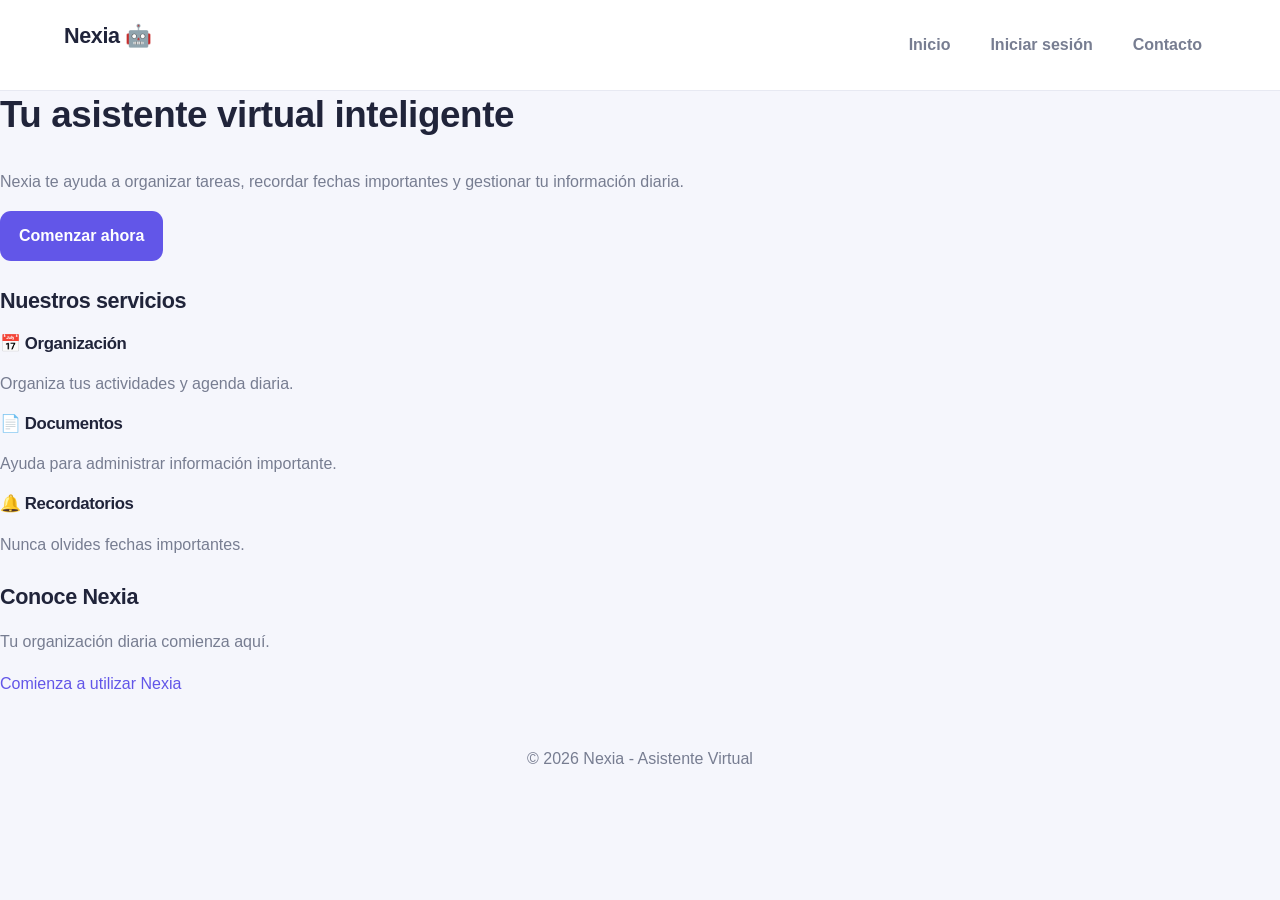
<file: index.html>
<!DOCTYPE html>
<html lang="es">

<head>
    <meta charset="UTF-8">
    <meta name="viewport" content="width=device-width, initial-scale=1.0">

    <title>Nexia | Asistente Virtual</title>

    <link rel="stylesheet" href="css/style.css">
</head>

<body>

    <header>
        <nav class="navbar">

            <h2 class="logo">Nexia 🤖</h2>

            <ul class="menu">
                <li><a href="index.html">Inicio</a></li>
                <li><a href="pages/login.html">Iniciar sesión</a></li>
                <li><a href="#contacto">Contacto</a></li>
            </ul>

        </nav>
    </header>

    <section class="hero">

        <div class="hero-text">

            <h1>Tu asistente virtual inteligente</h1>

            <p>
                Nexia te ayuda a organizar tareas,
                recordar fechas importantes y gestionar
                tu información diaria.
            </p>

            <button onclick="window.location.href='pages/login.html'">
                Comenzar ahora
            </button>

        </div>

    </section>

    <section class="services">

        <h2>Nuestros servicios</h2>

        <div class="cards">

            <div class="card">
                <h3>📅 Organización</h3>
                <p>Organiza tus actividades y agenda diaria.</p>
            </div>

            <div class="card">
                <h3>📄 Documentos</h3>
                <p>Ayuda para administrar información importante.</p>
            </div>

            <div class="card">
                <h3>🔔 Recordatorios</h3>
                <p>Nunca olvides fechas importantes.</p>
            </div>

        </div>

    </section>

    <section id="contacto">
        <h2>Conoce Nexia</h2>
        <p>Tu organización diaria comienza aquí.</p>
        <a href="pages/login.html">Comienza a utilizar Nexia</a>
    </section>

    <footer>
        <p>© 2026 Nexia - Asistente Virtual</p>
    </footer>

</body>

</html>
</file>
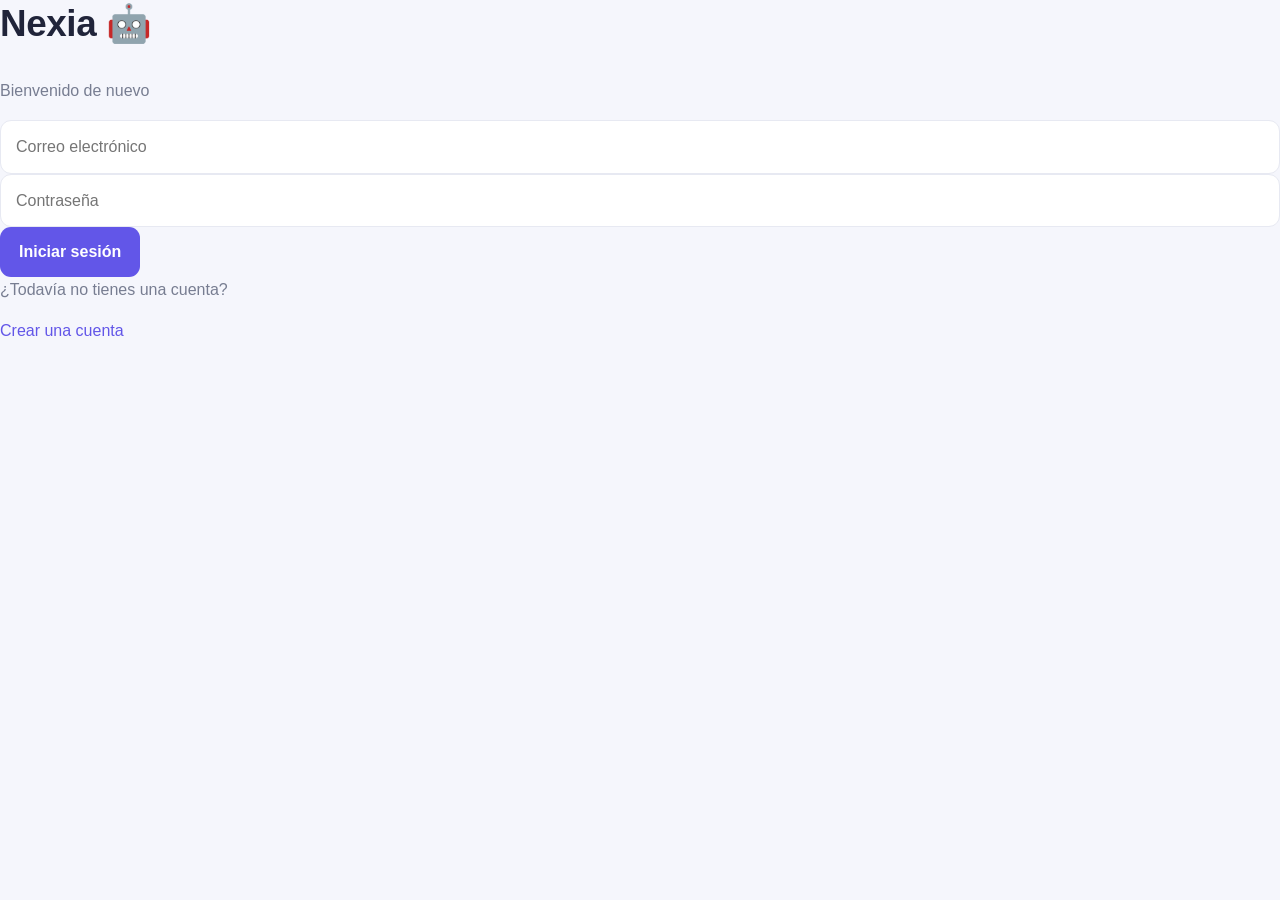
<file: pages/dashboard.html>
<!DOCTYPE html>
<html lang="es">

<head>
    <meta charset="UTF-8">
    <meta name="viewport" content="width=device-width, initial-scale=1.0">
    <meta name="theme-color" content="#f5f6fc">
    <title>Dashboard | Nexia</title>
    <link rel="stylesheet" href="../css/style.css">
</head>

<body class="dashboard-page">

    <div class="app-layout">

        <aside class="sidebar">
            <a href="dashboard.html" class="brand">
                <span class="brand-icon">N</span>
                <span>Nexia<span class="brand-dot">.</span></span>
            </a>

            <p class="sidebar-label">MENÚ PRINCIPAL</p>

            <nav class="sidebar-nav">
                <a href="#inicio" class="nav-item active">
                    <span>▦</span> Inicio
                </a>

                <a href="#recordatorios" class="nav-item">
    <span>♧</span> Recordatorios
</a>

                <a href="#estadisticas" class="nav-item">
                    <span>▤</span> Estadísticas
                </a>

                <a href="#chat" class="nav-item">
                    <span>✦</span> Asistente IA
                </a>

                <a href="#tareas" class="nav-item">
                    <span>✓</span> Mis tareas
                </a>

                <a href="#perfil" class="nav-item">
                    <span>♙</span> Mi perfil
                </a>
            </nav>

            <div class="sidebar-bottom">
                <div class="sidebar-help">
                    <span class="help-icon">✦</span>
                    <h3>Tu día, más fácil</h3>
                    <p>Organiza tus pendientes con Nexia.</p>
                    <a href="#chat">Hablar con Nexia →</a>
                </div>

                <button class="logout-button" onclick="cerrarSesion()">
                    ↪ Cerrar sesión
                </button>
            </div>
        </aside>

        <main class="main-content">

            <header class="topbar">
                <div>
                    <p class="breadcrumb">Workspace / Dashboard</p>
                    <h2>Panel de control</h2>
                </div>

                <a href="#perfil" class="topbar-user">
                    <span class="topbar-avatar">👤</span>
                    <span>
                        <strong id="nombre-topbar">Mi cuenta</strong>
                        <small>Cuenta personal</small>
                    </span>
                </a>
            </header>

            <section class="welcome-banner" id="inicio">
                <div class="welcome-content">
                    <span class="eyebrow">TU ASISTENTE PERSONAL</span>

                    <h1 id="bienvenida">¡Bienvenido a Nexia! 👋</h1>

                    <p>
                        Organiza tus tareas, administra tus recordatorios
                        y aprovecha mejor tu tiempo.
                    </p>

                    <a href="#chat" class="primary-link">
                        Hablar con Nexia <span>→</span>
                    </a>
                </div>

                <div class="welcome-decoration" aria-hidden="true">
                    <div class="decoration-orbit orbit-one"></div>
                    <div class="decoration-orbit orbit-two"></div>
                    <div class="decoration-robot">✦</div>
                    <span class="decoration-spark spark-one">✧</span>
                    <span class="decoration-spark spark-two">✦</span>
                </div>
            </section>

            <section class="overview-section">
                <div class="section-heading">
                    <div>
                        <span class="section-kicker">VISTA GENERAL</span>
                        <h2>Tu resumen</h2>
                    </div>

                    <span class="live-status">
                        <span></span> Panel activo
                    </span>
                </div>

                <div class="dashboard-cards">

                    <article class="dash-card stat-card">
                        <div class="stat-top">
                            <span class="stat-icon purple">✓</span>
                            <span class="stat-tag">ORGANIZACIÓN</span>
                        </div>
                        <h3 id="total-tareas">0</h3>
                        <p>Tareas registradas</p>
                        <small id="contador-tareas">Cargando tareas...</small>
                    </article>

                    <article class="dash-card stat-card">
                        <div class="stat-top">
                            <span class="stat-icon orange">♧</span>
                            <span class="stat-tag">PLANIFICACIÓN</span>
                        </div>
                        <h3 id="total-recordatorios">0</h3>
                        <p>Recordatorios guardados</p>
                        <small id="contador-recordatorios">Cargando recordatorios...</small>
                    </article>

                    <article class="dash-card stat-card">
                        <div class="stat-top">
                            <span class="stat-icon green">✦</span>
                            <span class="stat-tag">ASISTENCIA</span>
                        </div>
                        <h3>IA</h3>
                        <p>Asistente Nexia</p>
                        <small>Disponible para ayudarte</small>
                    </article>

                </div>
            </section>

            <section class="workspace-grid" id="estadisticas">

                <div class="content-panel chat-app" id="chat">
                    <div class="panel-heading">
                        <div class="assistant-heading">
                            <div class="assistant-avatar">✦</div>
                            <div>
                                <h2>Habla con Nexia</h2>
                                <p><span class="online-dot"></span> Asistente disponible</p>
                            </div>
                        </div>

                        <span class="ai-badge">ASISTENTE</span>

                        <button type="button" onclick="limpiarHistorialChat()">
    Limpiar conversación
</button>
                    </div>

                    <div id="chat-box" class="chat-box">
                        <div class="mensaje bot">
                            ¡Hola! 👋 Soy Nexia, tu asistente virtual.
                            Puedo ayudarte a organizar tus tareas y guardar
                            recordatorios. ¿Qué hacemos hoy?
                        </div>
                    </div>

                    <div class="chat-input">
                        <input
                            type="text"
                            id="mensaje"
                            placeholder="Escribe tu mensaje..."
                            aria-label="Mensaje para Nexia"
                           
                            
                        <button onclick="enviarMensaje()" aria-label="Enviar mensaje">
                            Enviar <span>➤</span>
                        </button>
                    </div>

                    <p class="chat-hint">
                        Prueba: «Crear tarea: estudiar programación».
                    </p>
                </div>

                <div class="content-panel profile-panel" id="perfil">
                    <div class="panel-heading">
                        <div>
                            <span class="section-kicker">TU CUENTA</span>
                            <h2>Mi perfil</h2>
                        </div>
                        <span class="profile-menu">•••</span>
                    </div>

                    <div class="profile-identity">
                        <div class="profile-avatar">👤</div>
                        <h3 id="nombre-perfil">Usuario</h3>
                        <p id="correo-perfil">correo@email.com</p>
                        <span class="profile-status">● Sesión activa</span>
                    </div>

                    <div class="profile-divider"></div>

                    <div class="profile-detail">
                        <span>Tipo de cuenta</span>
                        <strong>Personal</strong>
                    </div>

                    <div class="profile-detail">
                        <span>Plataforma</span>
                        <strong>Nexia Assistant</strong>
                    </div>

                    <a href="#inicio" class="profile-action">
                        Volver al inicio <span>→</span>
                    </a>
                </div>

            </section>

            
<section class="content-panel reminders" id="recordatorios">
    <div class="panel-heading">
        <div>
            <span class="section-kicker">PLANIFICACIÓN</span>
            <h2>Mis recordatorios 🔔</h2>
            <p>Consulta y administra tus próximos pendientes.</p>
        </div>
    </div>

    <form onsubmit="event.preventDefault(); agregarRecordatorio();">
        <div>
            <label for="recordatorio">Descripción</label>
            <input
                type="text"
                id="recordatorio"
                placeholder="Ej. Pagar internet"
                required>
        </div>

        <div>
            <label for="fecha">Fecha</label>
            <input type="date" id="fecha" required>
        </div>

        <button type="submit">Guardar recordatorio</button>
    </form>

    <ul id="lista-recordatorios"></ul>
</section>

            <section class="content-panel tasks" id="tareas">
    <div class="panel-heading">
        <div>
            <span class="section-kicker">PRODUCTIVIDAD</span>
            <h2>Mis tareas</h2>
            <p>Registra y organiza las actividades que necesitas completar.</p>
        </div>

        <span class="task-heading-icon">✓</span>
    </div>

    <div class="task-container">
    <input
        type="text"
        id="tarea"
        placeholder="Ej. Terminar mi proyecto..."
        aria-label="Nombre de la nueva tarea"
        onkeydown="if(event.key === 'Enter') agregarTarea()">

    <select id="prioridad-tarea">
        <option value="media">Prioridad media</option>
        <option value="alta">Prioridad alta</option>
        <option value="baja">Prioridad baja</option>
    </select>

    <select id="categoria-tarea">
        <option value="personal">Personal</option>
        <option value="estudio">Estudio</option>
        <option value="trabajo">Trabajo</option>
        <option value="otros">Otros</option>
    </select>

    <button type="button" onclick="agregarTarea()">
        + Agregar tarea
    </button>
</div>

<div class="task-filters">
    <div>
        <label for="filtro-tareas">Estado:</label>
        <select id="filtro-tareas" onchange="mostrarTareas()">
            <option value="todas">Todas</option>
            <option value="pendientes">Pendientes</option>
            <option value="completadas">Completadas</option>
        </select>
    </div>

    <div>
        <label for="filtro-categoria">Categoría:</label>
        <select id="filtro-categoria" onchange="mostrarTareas()">
            <option value="todas">Todas</option>
            <option value="personal">Personal</option>
            <option value="estudio">Estudio</option>
            <option value="trabajo">Trabajo</option>
            <option value="otros">Otros</option>
        </select>
    </div>
</div>



    <ul id="lista-tareas"></ul>
    
</section>

            <footer class="app-footer">
                <a href="#inicio" class="footer-brand">Nexia.</a>
                <p>Tu tiempo importa. Organízalo con Nexia.</p>
                <span>© 2026 Nexia</span>
            </footer>

        </main>
    </div>

    <script src="../js/App.js"></script>
    <script src="../js/auth.js"></script>
    <script src="../js/chat.js"></script>

</body>
</html>
</file>
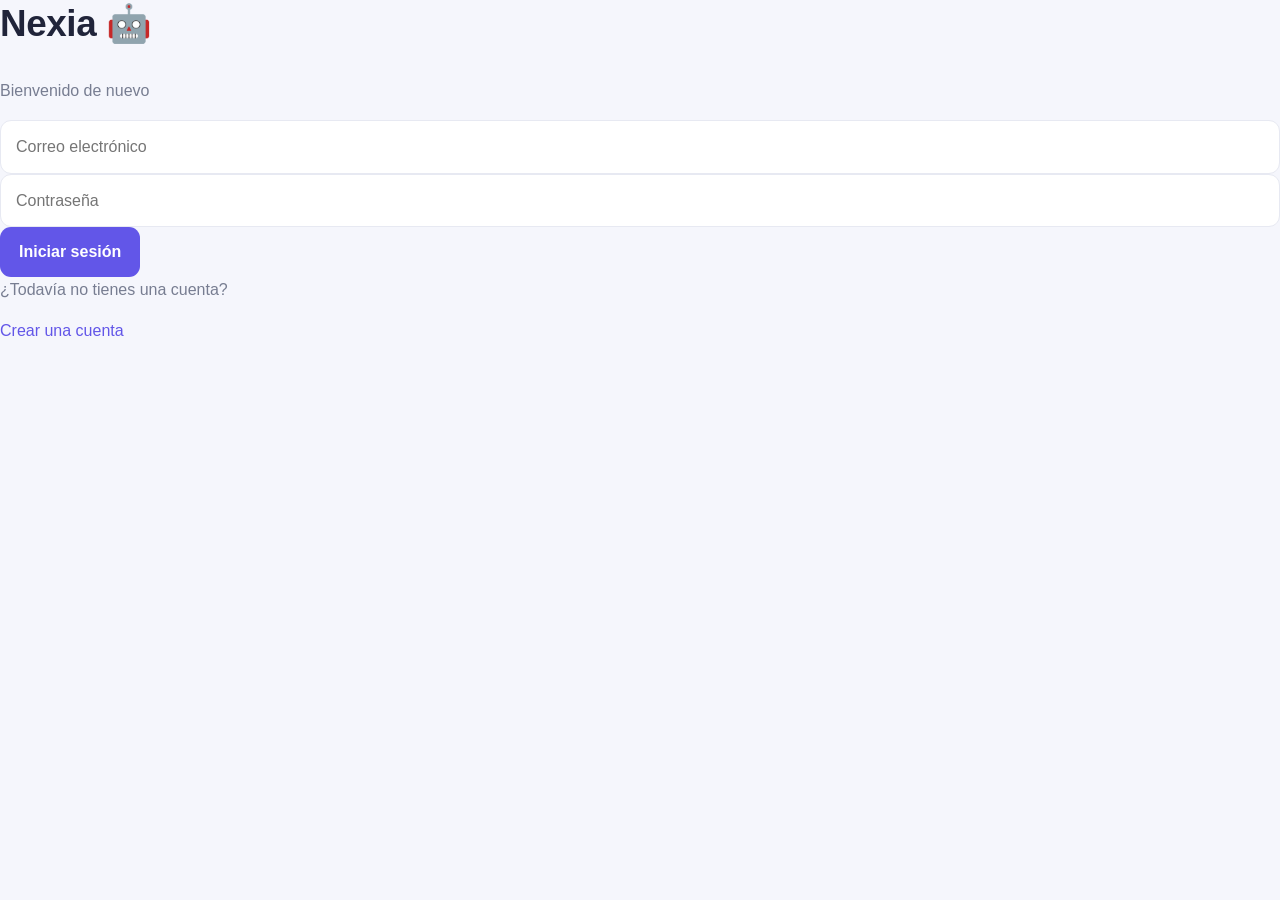
<file: pages/login.html>
<!DOCTYPE html>
<html lang="es">

<head>
    <meta charset="UTF-8">
    <meta name="viewport" content="width=device-width, initial-scale=1.0">

    <title>Login | Nexia</title>

    <link rel="stylesheet" href="../css/style.css">
</head>

<body>

    <section class="login">

        <div class="login-box">

            <h1>Nexia 🤖</h1>

            <p>Bienvenido de nuevo</p>

            <input
                type="email"
                id="correo"
                placeholder="Correo electrónico"
            >

            <input
                type="password"
                id="password"
                placeholder="Contraseña"
            >

            <button onclick="iniciarSesion()">
                Iniciar sesión
            </button>

            <p>¿Todavía no tienes una cuenta?</p>

            <a href="registro.html">Crear una cuenta</a>

        </div>

    </section>

    <script src="../js/auth.js"></script>

</body>

</html>
</file>
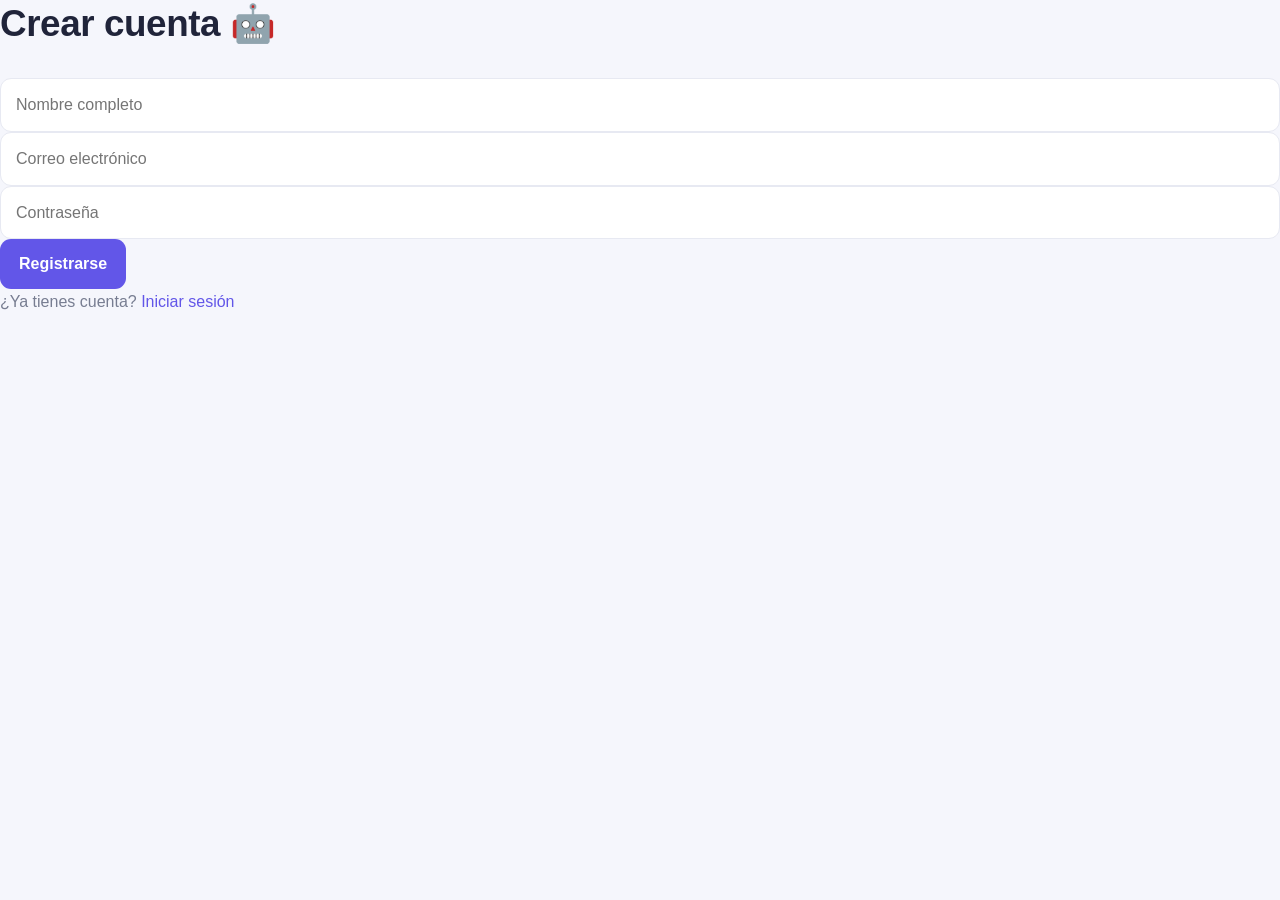
<file: pages/register.html>
<!DOCTYPE html>
<html lang="es">

<head>

    <meta charset="UTF-8">

    <meta name="viewport" content="width=device-width, initial-scale=1.0">

    <title>Registro | Nexia</title>

    <link rel="stylesheet" href="../css/style.css">

</head>

<body>

<section class="login">

    <div class="login-box">

        <h1>Crear cuenta 🤖</h1>

        <input
            type="text"
            id="nombre"
            placeholder="Nombre completo">

        <input
            type="email"
            id="correoRegistro"
            placeholder="Correo electrónico">

        <input
            type="password"
            id="passwordRegistro"
            placeholder="Contraseña">

        <button onclick="registrarUsuario()">

            Registrarse

        </button>

        <p>
            ¿Ya tienes cuenta?
            <a href="login.html">Iniciar sesión</a>
        </p>

    </div>

</section>

<script src="../js/auth.js"></script>

</body>

</html>
</file>
<file: css/style.css>
:root {
    --primary: #6256e8;
    --primary-dark: #4f46c8;
    --primary-light: #eeecff;
    --secondary: #16b8a6;
    --background: #f5f6fc;
    --surface: #ffffff;
    --text: #20243a;
    --muted: #777d91;
    --border: #e7e9f2;
    --success: #16a779;
    --danger: #e65365;
    --shadow: 0 8px 28px rgba(36, 40, 85, 0.06);
    --radius: 18px;
}

* {
    box-sizing: border-box;
}

html {
    scroll-behavior: smooth;
}

body {
    margin: 0;
    font-family: Inter, "Segoe UI", Arial, sans-serif;
    background: var(--background);
    color: var(--text);
    line-height: 1.6;
}

button,
input,
textarea,
select {
    font: inherit;
}

button {
    cursor: pointer;
    transition: background 0.2s, transform 0.2s;
}

button:hover {
    transform: translateY(-1px);
}

a {
    color: var(--primary);
    text-decoration: none;
}

h1,
h2,
h3,
p {
    margin-top: 0;
}

h1,
h2,
h3 {
    line-height: 1.3;
    letter-spacing: -0.4px;
}

h1 {
    font-size: clamp(1.7rem, 3vw, 2.3rem);
}

h2 {
    font-size: 1.35rem;
}

h3 {
    font-size: 1.05rem;
}

p {
    color: var(--muted);
}

header {
    padding: 22px 5%;
    background: var(--surface);
    border-bottom: 1px solid var(--border);
}

header h1 {
    margin-bottom: 0;
    color: var(--primary);
}

nav {
    display: flex;
    align-items: center;
    justify-content: space-between;
    gap: 20px;
    flex-wrap: wrap;
}

.menu {
    display: flex;
    align-items: center;
    gap: 12px;
    flex-wrap: wrap;
    list-style: none;
    padding: 0;
    margin: 0;
}

.menu a {
    display: inline-block;
    padding: 10px 14px;
    border-radius: 10px;
    color: var(--muted);
    font-weight: 600;
    transition: 0.2s;
}

.menu a:hover {
    background: var(--primary-light);
    color: var(--primary);
}

main {
    width: min(1200px, 92%);
    margin: 32px auto;
}

section {
    margin-bottom: 26px;
}

.resumen,
.estadisticas,
.perfil,
.tasks,
.chat-app,
.task-container,
.dash-card {
    background: var(--surface);
    border: 1px solid var(--border);
    border-radius: var(--radius);
    box-shadow: var(--shadow);
}

.resumen,
.estadisticas,
.perfil,
.tasks,
.chat-app {
    padding: 26px;
}

.resumen h2,
.estadisticas h2,
.perfil h2,
.tasks h2,
.chat-app h2 {
    margin-bottom: 18px;
}

.dashboard-cards {
    display: grid;
    grid-template-columns: repeat(3, minmax(0, 1fr));
    gap: 18px;
}

.dash-card {
    padding: 24px;
    border-top: 4px solid var(--primary);
    transition: transform 0.2s, box-shadow 0.2s;
}

.dash-card:hover {
    transform: translateY(-3px);
    box-shadow: 0 12px 30px rgba(36, 40, 85, 0.1);
}

.dash-card h3 {
    margin-bottom: 8px;
    color: var(--primary);
    font-size: 2rem;
}

.dash-card p {
    margin-bottom: 0;
}

.perfil p {
    margin-bottom: 10px;
}

.chat-box {
    display: flex;
    flex-direction: column;
    gap: 14px;
    height: 360px;
    overflow-y: auto;
    padding: 20px;
    margin-bottom: 16px;
    background: #f8f8ff;
    border: 1px solid var(--border);
    border-radius: 14px;
}

.mensaje {
    width: fit-content;
    max-width: 85%;
    padding: 12px 16px;
    border-radius: 16px;
    overflow-wrap: anywhere;
    white-space: pre-wrap;
}

.mensaje.bot {
    align-self: flex-start;
    color: var(--text);
    background: #ffffff;
    border: 1px solid var(--border);
    border-bottom-left-radius: 5px;
}

.mensaje.user {
    align-self: flex-end;
    color: #ffffff;
    background: var(--primary);
    border-bottom-right-radius: 5px;
}

.chat-input,
.task-container {
    display: flex;
    align-items: center;
    gap: 12px;
}

.chat-input input,
.task-container input {
    flex: 1;
    min-width: 0;
}

input,
textarea,
select {
    width: 100%;
    padding: 13px 15px;
    color: var(--text);
    background: #ffffff;
    border: 1px solid var(--border);
    border-radius: 11px;
    outline: none;
    transition: border-color 0.2s, box-shadow 0.2s;
}

input:focus,
textarea:focus,
select:focus {
    border-color: var(--primary);
    box-shadow: 0 0 0 3px rgba(98, 86, 232, 0.12);
}

button {
    padding: 12px 19px;
    color: #ffffff;
    background: var(--primary);
    border: none;
    border-radius: 11px;
    font-weight: 600;
}

button:hover {
    background: var(--primary-dark);
}

.tasks .task-container {
    padding: 0;
    margin-bottom: 18px;
    border: none;
    box-shadow: none;
}

#lista-tareas {
    display: grid;
    gap: 10px;
    padding: 0;
    list-style: none;
}

#lista-tareas li {
    display: flex;
    align-items: center;
    justify-content: space-between;
    gap: 12px;
    padding: 14px 16px;
    background: #f8f8ff;
    border: 1px solid var(--border);
    border-radius: 12px;
}

#lista-tareas li span {
    overflow-wrap: anywhere;
}

#lista-tareas li button {
    flex-shrink: 0;
    padding: 8px 12px;
    background: #fff0f1;
    color: var(--danger);
}

#lista-tareas li button:hover {
    background: #ffe0e4;
}

form {
    display: grid;
    gap: 16px;
}

label {
    display: block;
    margin-bottom: 6px;
    font-weight: 600;
}

footer {
    padding: 24px 5%;
    color: var(--muted);
    text-align: center;
}

@media (max-width: 760px) {
    header {
        padding: 18px 4%;
    }

    main {
        width: 94%;
        margin: 20px auto;
    }

    .dashboard-cards {
        grid-template-columns: repeat(2, minmax(0, 1fr));
        gap: 12px;
    }

    .resumen,
    .estadisticas,
    .perfil,
    .tasks,
    .chat-app {
        padding: 18px;
    }

    .dash-card {
        padding: 17px;
    }

    .dash-card h3 {
        font-size: 1.6rem;
    }

    .menu {
        gap: 4px;
    }

    .menu a {
        padding: 8px 10px;
    }
}

@media (max-width: 480px) {
    .dashboard-cards {
        grid-template-columns: 1fr;
    }

    .chat-box {
        height: 320px;
        padding: 12px;
    }

    .chat-input,
    .task-container {
        align-items: stretch;
    }

    .chat-input button,
    .task-container button {
        padding: 11px 13px;
    }

    .mensaje {
        max-width: 94%;
    }
}


.dashboard-page {
    background: #f5f6fc;
}

.app-layout {
    min-height: 100vh;
}

.sidebar {
    position: fixed;
    inset: 0 auto 0 0;
    z-index: 10;
    display: flex;
    flex-direction: column;
    width: 248px;
    padding: 30px 20px 20px;
    background: #fff;
    border-right: 1px solid #e7e9f2;
}

.brand {
    display: flex;
    align-items: center;
    gap: 11px;
    margin-bottom: 46px;
    color: #20243a;
    font-size: 1.65rem;
    font-weight: 800;
    letter-spacing: -1px;
}

.brand-icon {
    display: grid;
    width: 42px;
    height: 42px;
    place-items: center;
    border-radius: 14px;
    color: white;
    background: linear-gradient(135deg, #8175ff, #5749d7);
    box-shadow: 0 7px 18px #6256e833;
}

.brand-dot {
    color: #6256e8;
}

.sidebar-label,
.section-kicker,
.eyebrow {
    color: #969bb0;
    font-size: 0.69rem;
    font-weight: 800;
    letter-spacing: 1.2px;
}

.sidebar-label {
    margin: 0 0 14px 10px;
}

.sidebar-nav {
    display: grid;
    gap: 8px;
}

.nav-item {
    display: flex;
    align-items: center;
    gap: 13px;
    padding: 13px 14px;
    border-radius: 12px;
    color: #777d91;
    font-size: 0.91rem;
    font-weight: 600;
    transition: 0.2s;
}

.nav-item span {
    width: 22px;
    font-size: 1.2rem;
    text-align: center;
}

.nav-item:hover,
.nav-item.active {
    color: #6256e8;
    background: #f0eeff;
}

.sidebar-bottom {
    margin-top: auto;
}

.sidebar-help {
    padding: 18px;
    margin-bottom: 18px;
    border: 1px solid #eceaff;
    border-radius: 16px;
    background: linear-gradient(145deg, #f6f4ff, #fff);
}

.help-icon {
    display: grid;
    width: 35px;
    height: 35px;
    place-items: center;
    margin-bottom: 12px;
    color: #6256e8;
    background: white;
    border-radius: 11px;
}

.sidebar-help h3 {
    margin-bottom: 7px;
    font-size: 0.93rem;
}

.sidebar-help p {
    margin-bottom: 12px;
    font-size: 0.8rem;
}

.sidebar-help a {
    font-size: 0.8rem;
    font-weight: 700;
}

.logout-button {
    width: 100%;
    color: #777d91;
    background: #f7f7fb;
    text-align: left;
}

.logout-button:hover {
    color: #d4485a;
    background: #fff0f2;
}

.main-content {
    width: auto;
    max-width: none;
    min-width: 0;
    margin: 0 0 0 248px;
    padding: 0 36px;
}

.topbar {
    display: flex;
    align-items: center;
    justify-content: space-between;
    gap: 18px;
    padding: 26px 0;
    margin-bottom: 28px;
    border-bottom: 1px solid #e7e9f2;
}

.breadcrumb {
    margin-bottom: 4px;
    font-size: 0.78rem;
}

.topbar h2 {
    margin-bottom: 0;
    font-size: 1.3rem;
}

.topbar-user {
    display: flex;
    align-items: center;
    gap: 11px;
    color: #20243a;
}

.topbar-avatar {
    display: grid;
    width: 43px;
    height: 43px;
    place-items: center;
    border-radius: 14px;
    background: #eeecff;
}

.topbar-user strong,
.topbar-user small {
    display: block;
}

.topbar-user strong {
    font-size: 0.86rem;
}

.topbar-user small {
    color: #969bb0;
    font-size: 0.75rem;
}

.welcome-banner {
    position: relative;
    display: flex;
    align-items: center;
    justify-content: space-between;
    min-height: 255px;
    padding: 38px 42px;
    margin-bottom: 34px;
    overflow: hidden;
    color: white;
    background: linear-gradient(115deg, #6256e8, #8171f4 70%, #9b8bff);
    border-radius: 24px;
    box-shadow: 0 15px 40px #6256e826;
}

.welcome-content {
    position: relative;
    z-index: 2;
    max-width: 560px;
}

.welcome-banner .eyebrow {
    color: #dcd8ff;
}

.welcome-banner h1 {
    margin: 13px 0;
    color: white;
}

.welcome-banner p {
    max-width: 470px;
    margin-bottom: 23px;
    color: #efedff;
}

.primary-link {
    display: inline-flex;
    align-items: center;
    gap: 18px;
    padding: 12px 17px;
    color: #5749d7;
    background: white;
    border-radius: 11px;
    font-size: 0.87rem;
    font-weight: 700;
}

.primary-link:hover {
    background: #f2f0ff;
}

.welcome-decoration {
    position: relative;
    display: grid;
    width: 200px;
    height: 190px;
    flex-shrink: 0;
    place-items: center;
}

.decoration-orbit {
    position: absolute;
    border: 1px solid #ffffff45;
    border-radius: 50%;
}

.orbit-one {
    width: 155px;
    height: 155px;
}

.orbit-two {
    width: 110px;
    height: 110px;
}

.decoration-robot {
    display: grid;
    width: 85px;
    height: 85px;
    place-items: center;
    color: #6256e8;
    background: #ffffff;
    border-radius: 28px;
    box-shadow: 0 12px 35px #3529a955;
    font-size: 3rem;
}

.decoration-spark {
    position: absolute;
    color: #ffffff;
    font-size: 1.5rem;
}

.spark-one {
    top: 10px;
    right: 25px;
}

.spark-two {
    bottom: 20px;
    left: 12px;
}

.overview-section {
    margin-bottom: 34px;
}

.section-heading {
    display: flex;
    align-items: center;
    justify-content: space-between;
    gap: 15px;
    margin-bottom: 19px;
}

.section-heading h2 {
    margin: 4px 0 0;
}

.live-status {
    display: inline-flex;
    align-items: center;
    gap: 7px;
    padding: 7px 11px;
    color: #188e69;
    background: #e8f9f1;
    border-radius: 20px;
    font-size: 0.75rem;
    font-weight: 700;
}

.live-status span,
.online-dot {
    display: inline-block;
    width: 7px;
    height: 7px;
    background: #20b486;
    border-radius: 50%;
}

.dashboard-cards {
    grid-template-columns: repeat(3, minmax(0, 1fr));
    gap: 18px;
}

.stat-card {
    min-width: 0;
    padding: 23px;
    border: 1px solid #e7e9f2;
    border-radius: 18px;
    box-shadow: 0 6px 24px #24285508;
}

.stat-top {
    display: flex;
    align-items: center;
    justify-content: space-between;
    gap: 8px;
    margin-bottom: 21px;
}

.stat-icon {
    display: grid;
    width: 42px;
    height: 42px;
    place-items: center;
    border-radius: 13px;
    font-size: 1.2rem;
    font-weight: 800;
}

.stat-icon.purple {
    color: #6256e8;
    background: #eeecff;
}

.stat-icon.orange {
    color: #dc8a28;
    background: #fff3df;
}

.stat-icon.green {
    color: #159b78;
    background: #e5f8f1;
}

.stat-tag {
    color: #a1a5b6;
    font-size: 0.61rem;
    font-weight: 800;
    letter-spacing: 0.7px;
}

.stat-card h3 {
    margin-bottom: 4px;
    color: #22243a;
    font-size: 2rem;
}

.stat-card p {
    margin-bottom: 8px;
    color: #454a60;
    font-weight: 650;
}

.stat-card small {
    color: #969bb0;
    font-size: 0.76rem;
}

.workspace-grid {
    display: grid;
    grid-template-columns: minmax(0, 1.65fr) minmax(260px, 0.85fr);
    align-items: start;
    gap: 22px;
    margin-bottom: 25px;
}

.content-panel {
    min-width: 0;
    padding: 24px;
    background: white;
    border: 1px solid #e7e9f2;
    border-radius: 19px;
    box-shadow: 0 6px 24px #24285508;
}

.panel-heading {
    display: flex;
    align-items: center;
    justify-content: space-between;
    gap: 14px;
    margin-bottom: 21px;
}

.panel-heading h2 {
    margin: 4px 0;
    font-size: 1.13rem;
}

.panel-heading p {
    margin-bottom: 0;
    font-size: 0.81rem;
}

.assistant-heading {
    display: flex;
    align-items: center;
    gap: 12px;
}

.assistant-avatar {
    display: grid;
    width: 46px;
    height: 46px;
    flex-shrink: 0;
    place-items: center;
    color: white;
    background: linear-gradient(135deg, #8175ff, #5749d7);
    border-radius: 15px;
    font-size: 1.5rem;
}

.assistant-heading p {
    display: flex;
    align-items: center;
    gap: 6px;
}

.ai-badge {
    padding: 6px 9px;
    color: #6256e8;
    background: #f0eeff;
    border-radius: 8px;
    font-size: 0.62rem;
    font-weight: 800;
}

.chat-box {
    height: 340px;
    padding: 16px;
    background: #f8f8fc;
    border: 1px solid #ececf5;
    border-radius: 13px;
}

.mensaje {
    line-height: 1.6;
    font-size: 0.88rem;
}

.mensaje.bot {
    max-width: 90%;
    background: white;
    border-color: #e8e8f1;
}

.mensaje.user {
    background: #6256e8;
}

.chat-input {
    align-items: center;
    gap: 9px;
}

.chat-input input {
    min-width: 0;
    padding: 13px;
    background: #fbfbfe;
}

.chat-input button {
    flex-shrink: 0;
    white-space: nowrap;
}

.chat-input button span {
    margin-left: 5px;
}

.chat-hint {
    margin: 10px 0 0;
    font-size: 0.73rem;
}

.profile-menu {
    color: #969bb0;
    letter-spacing: 2px;
}

.profile-identity {
    padding: 8px 0 22px;
    text-align: center;
}

.profile-avatar {
    display: grid;
    width: 76px;
    height: 76px;
    place-items: center;
    margin: 0 auto 14px;
    color: #6256e8;
    background: linear-gradient(135deg, #eeecff, #f8f7ff);
    border: 4px solid #f7f6ff;
    border-radius: 24px;
    font-size: 2rem;
}

.profile-identity h3 {
    margin-bottom: 5px;
}

.profile-identity p {
    overflow-wrap: anywhere;
    font-size: 0.83rem;
}

.profile-status {
    display: inline-block;
    padding: 6px 10px;
    color: #148a65;
    background: #e8f9f1;
    border-radius: 20px;
    font-size: 0.72rem;
    font-weight: 700;
}

.profile-divider {
    height: 1px;
    margin-bottom: 8px;
    background: #ececf3;
}

.profile-detail {
    display: flex;
    justify-content: space-between;
    gap: 12px;
    padding: 12px 0;
    font-size: 0.79rem;
}

.profile-detail span {
    color: #858a9e;
}

.profile-detail strong {
    text-align: right;
}

.profile-action {
    display: flex;
    justify-content: space-between;
    padding: 13px;
    margin-top: 12px;
    color: #6256e8;
    background: #f4f2ff;
    border-radius: 11px;
    font-size: 0.82rem;
    font-weight: 700;
}

.tasks {
    margin-bottom: 26px;
}

.tasks .panel-heading {
    align-items: center;
}

.task-heading-icon {
    display: grid;
    width: 43px;
    height: 43px;
    place-items: center;
    color: #6256e8;
    background: #eeecff;
    border-radius: 14px;
    font-size: 1.3rem;
}

.tasks .task-container {
    padding: 0;
    margin-bottom: 18px;
    border: 0;
    box-shadow: none;
}

.tasks .task-container input {
    background: #fbfbfe;
}

#lista-tareas li {
    background: #fafaff;
}

.app-footer {
    display: flex;
    align-items: center;
    justify-content: space-between;
    flex-wrap: wrap;
    gap: 12px;
    padding: 22px 0 27px;
    border-top: 1px solid #e7e9f2;
}

.app-footer p {
    margin: 0;
    font-size: 0.77rem;
}

.app-footer > span {
    color: #969bb0;
    font-size: 0.74rem;
}

.footer-brand {
    color: #6256e8;
    font-size: 1.1rem;
    font-weight: 800;
}

@media (max-width: 1100px) {
    .sidebar {
        width: 215px;
        padding-right: 15px;
        padding-left: 15px;
    }

    .main-content {
        margin-left: 215px;
        padding-right: 24px;
        padding-left: 24px;
    }

    .welcome-banner {
        padding: 30px;
    }

    .welcome-decoration {
        width: 145px;
    }

    .workspace-grid {
        grid-template-columns: minmax(0, 1.3fr) minmax(230px, 0.9fr);
    }

    .stat-card {
        padding: 17px;
    }
}

@media (max-width: 820px) {
    .sidebar {
        position: static;
        width: auto;
        padding: 14px 18px;
        border-right: none;
        border-bottom: 1px solid #e7e9f2;
    }

    .brand {
        margin-bottom: 16px;
    }

    .sidebar-label,
    .sidebar-bottom {
        display: none;
    }

    .sidebar-nav {
        display: flex;
        gap: 6px;
        overflow-x: auto;
        padding-bottom: 3px;
    }

    .nav-item {
        flex-shrink: 0;
        padding: 9px 12px;
        font-size: 0.8rem;
    }

    .main-content {
        margin-left: 0;
        padding: 0 20px;
    }

    .topbar {
        margin-bottom: 22px;
    }

    .workspace-grid {
        grid-template-columns: 1fr;
    }

    .profile-panel {
        order: 2;
    }
}

@media (max-width: 560px) {
    .main-content {
        padding: 0 13px;
    }

    .topbar {
        align-items: flex-start;
        padding: 19px 0;
    }

    .topbar-user {
        gap: 7px;
    }

    .topbar-user small {
        display: none;
    }

    .topbar-avatar {
        width: 36px;
        height: 36px;
    }

    .welcome-banner {
        min-height: auto;
        padding: 26px 23px;
        border-radius: 19px;
    }

    .welcome-decoration {
        display: none;
    }

    .welcome-banner h1 {
        font-size: 1.65rem;
    }

    .welcome-banner p {
        font-size: 0.88rem;
    }

    .section-heading {
        align-items: flex-start;
    }

    .live-status {
        font-size: 0.67rem;
    }

    .dashboard-cards {
        grid-template-columns: 1fr;
    }

    .stat-card {
        padding: 20px;
    }

    .content-panel {
        padding: 17px;
    }

    .chat-box {
        height: 320px;
        padding: 12px;
    }

    .chat-input {
        align-items: stretch;
    }

    .chat-input button {
        padding: 11px;
    }

    .ai-badge {
        display: none;
    }

    .app-footer {
        align-items: flex-start;
        flex-direction: column;
    }
}


.task-item,
.reminder-item {
    display: flex;
    align-items: center;
    justify-content: space-between;
    gap: 14px;
    padding: 15px 17px;
    background: #ffffff;
    border: 1px solid #e7e9f2;
    border-radius: 13px;
    transition: background 0.2s, border-color 0.2s;
}

.task-content {
    display: flex;
    align-items: center;
    gap: 12px;
    min-width: 0;
}

.task-checkbox {
    width: 19px;
    height: 19px;
    flex-shrink: 0;
    accent-color: #6256e8;
    cursor: pointer;
}

.task-text {
    overflow-wrap: anywhere;
    color: #292d42;
}

.task-completed {
    background: #f8f9fc;
}

.task-completed .task-text {
    color: #969bb0;
    text-decoration: line-through;
}

.task-delete {
    flex-shrink: 0;
    padding: 8px 12px;
    color: #d4485a;
    background: #fff0f2;
    border-radius: 9px;
    font-size: 0.8rem;
}

.task-delete:hover {
    color: #b92e42;
    background: #ffe0e4;
}

.task-progress-text {
    margin: 8px 0 0;
    font-size: 0.8rem;
}

.task-empty {
    padding: 16px;
    color: #777d91;
    background: #f8f8fc;
    border: 1px dashed #dfe1ee;
    border-radius: 12px;
    list-style: none;
}

#lista-recordatorios {
    display: grid;
    gap: 10px;
    padding: 0;
    list-style: none;
}

.reminder-item span {
    overflow-wrap: anywhere;
}

@media (max-width: 480px) {
    .task-item,
    .reminder-item {
        align-items: flex-start;
        flex-wrap: wrap;
    }
}



.reminder-content {
    display: grid;
    gap: 7px;
    min-width: 0;
}

.reminder-text {
    color: #292d42;
    font-weight: 600;
    overflow-wrap: anywhere;
}

.reminder-date {
    color: #777d91;
    font-size: 0.78rem;
}

.reminder-upcoming {
    border-left: 4px solid #6256e8;
}

.reminder-today {
    background: #fff9e9;
    border-color: #f2d58b;
    border-left: 4px solid #e2a32b;
}

.reminder-overdue {
    background: #fff3f3;
    border-color: #f3c9ce;
    border-left: 4px solid #d4485a;
}

.reminder-empty {
    padding: 17px;
    color: #777d91;
    background: #f8f8fc;
    border: 1px dashed #dfe1ee;
    border-radius: 12px;
    list-style: none;
}


/* Sistema de prioridades y filtros de tareas */

.task-container {
    display: flex;
    flex-wrap: wrap;
    gap: 12px;
    align-items: center;
}

.task-container input,
.task-container select,
.task-filters select {
    min-height: 46px;
    border: 1px solid var(--border-color, #e2e8f0);
    border-radius: 10px;
    padding: 0 14px;
    font: inherit;
    color: var(--text-color, #263247);
    background: var(--card-background, #ffffff);
    outline: none;
}

.task-container input {
    flex: 1;
    min-width: 180px;
}

.task-container select {
    cursor: pointer;
}

.task-container input:focus,
.task-container select:focus,
.task-filters select:focus {
    border-color: #7467f0;
    box-shadow: 0 0 0 3px rgba(116, 103, 240, 0.12);
}

.task-filters {
    display: flex;
    align-items: center;
    gap: 10px;
    margin: 22px 0 16px;
    color: var(--text-color, #263247);
    font-size: 14px;
}

.task-filters select {
    min-height: 38px;
    cursor: pointer;
}

#lista-tareas {
    display: flex;
    flex-direction: column;
    gap: 12px;
    padding: 0;
    margin: 0;
    list-style: none;
}

.task-item {
    display: flex;
    align-items: center;
    justify-content: space-between;
    gap: 14px;
    padding: 16px;
    border: 1px solid var(--border-color, #e8eaf0);
    border-left: 4px solid #a0a0a0;
    border-radius: 12px;
    background: var(--card-background, #ffffff);
    transition: transform 0.2s ease, box-shadow 0.2s ease;
}

.task-item:hover {
    transform: translateY(-2px);
    box-shadow: 0 5px 18px rgba(0, 0, 0, 0.06);
}

.task-item.priority-alta {
    border-left-color: #ef5350;
}

.task-item.priority-media {
    border-left-color: #f0ad36;
}

.task-item.priority-baja {
    border-left-color: #35b887;
}

.task-content {
    display: flex;
    align-items: center;
    gap: 12px;
    min-width: 0;
}

.task-details {
    display: flex;
    flex-direction: column;
    gap: 5px;
    min-width: 0;
}

.task-checkbox {
    width: 18px;
    height: 18px;
    flex-shrink: 0;
    cursor: pointer;
    accent-color: #7467f0;
}

.task-text {
    font-size: 14px;
    font-weight: 600;
    color: var(--text-color, #263247);
    overflow-wrap: anywhere;
}

.task-priority {
    width: fit-content;
    padding: 4px 9px;
    border-radius: 20px;
    background: #f1f2f6;
    color: #606779;
    font-size: 11px;
    font-weight: 600;
    text-transform: capitalize;
}

.priority-alta .task-priority {
    background: #fff0ef;
    color: #d94343;
}

.priority-media .task-priority {
    background: #fff6e5;
    color: #a76b0b;
}

.priority-baja .task-priority {
    background: #eaf8f1;
    color: #21845e;
}

.task-completed .task-text {
    text-decoration: line-through;
    opacity: 0.55;
}

.task-completed {
    opacity: 0.75;
}

.task-delete {
    flex-shrink: 0;
    border: none;
    border-radius: 8px;
    padding: 9px 12px;
    background: #fff0ef;
    color: #d94343;
    font-size: 12px;
    font-weight: 600;
    cursor: pointer;
    transition: background 0.2s ease;
}

.task-delete:hover {
    background: #ffdcda;
}

.task-empty {
    padding: 24px 12px;
    border: 1px dashed var(--border-color, #dfe2e9);
    border-radius: 12px;
    color: #8991a1;
    text-align: center;
    font-size: 14px;
    list-style: none;
}

.task-progress-text {
    padding: 12px 2px;
    color: #8991a1;
    font-size: 12px;
    text-align: right;
    list-style: none;
}

@media (max-width: 600px) {
    .task-container {
        flex-direction: column;
        align-items: stretch;
    }

    .task-container input,
    .task-container select,
    .task-container button {
        width: 100%;
    }

    .task-item {
        padding: 12px;
    }

    .task-filters {
        flex-wrap: wrap;
    }
}


.task-actions {
    display: flex;
    align-items: center;
    gap: 8px;
}

.task-edit {
    flex-shrink: 0;
    border: none;
    border-radius: 8px;
    padding: 9px 12px;
    background: #eeedff;
    color: #6557d9;
    font-size: 12px;
    font-weight: 600;
    cursor: pointer;
    transition: background 0.2s ease;
}

.task-edit:hover {
    background: #dedbff;
}

@media (max-width: 480px) {
    .task-actions {
        flex-direction: column;
        align-items: stretch;
    }
}


.task-container {
    display: grid;
    grid-template-columns: minmax(180px, 2fr) minmax(130px, 1fr) minmax(130px, 1fr) auto;
    gap: 12px;
    align-items: center;
}

.task-filters {
    display: flex;
    align-items: center;
    flex-wrap: wrap;
    gap: 18px;
    margin: 20px 0;
}

.task-filters > div {
    display: flex;
    align-items: center;
    gap: 8px;
}

.task-filters label {
    margin: 0;
    color: var(--muted);
    font-size: 13px;
}

.task-filters select {
    width: auto;
    min-width: 140px;
    padding: 9px 12px;
}

.task-category {
    display: inline-block;
    width: fit-content;
    padding: 3px 9px;
    border-radius: 20px;
    background: #f0eeff;
    color: #6256e8;
    font-size: 11px;
    font-weight: 700;
    text-transform: capitalize;
}

.task-details {
    display: flex;
    flex-direction: column;
    align-items: flex-start;
    gap: 5px;
    min-width: 0;
}

.task-actions {
    display: flex;
    align-items: center;
    gap: 8px;
}

.task-edit {
    flex-shrink: 0;
    padding: 9px 12px;
    border-radius: 8px;
    background: #eeedff;
    color: #6557d9;
    font-size: 12px;
}

.task-edit:hover {
    background: #dedbff;
}

.task-item {
    display: flex;
    align-items: center;
    justify-content: space-between;
    gap: 14px;
}

.task-content {
    display: flex;
    align-items: center;
    gap: 12px;
    min-width: 0;
}

.task-checkbox {
    width: 18px;
    height: 18px;
    flex-shrink: 0;
    accent-color: var(--primary);
}

@media (max-width: 850px) {
    .task-container {
        grid-template-columns: 1fr 1fr;
    }

    .task-container input {
        grid-column: 1 / -1;
    }
}

@media (max-width: 520px) {
    .task-container {
        grid-template-columns: 1fr;
    }

    .task-container input {
        grid-column: auto;
    }

    .task-container button {
        width: 100%;
    }

    .task-filters,
    .task-filters > div {
        align-items: stretch;
        flex-direction: column;
    }

    .task-filters select {
        width: 100%;
    }

    .task-item {
        align-items: flex-start;
        flex-direction: column;
    }

    .task-actions {
        width: 100%;
    }

    .task-actions button {
        flex: 1;
    }
}
</file>
